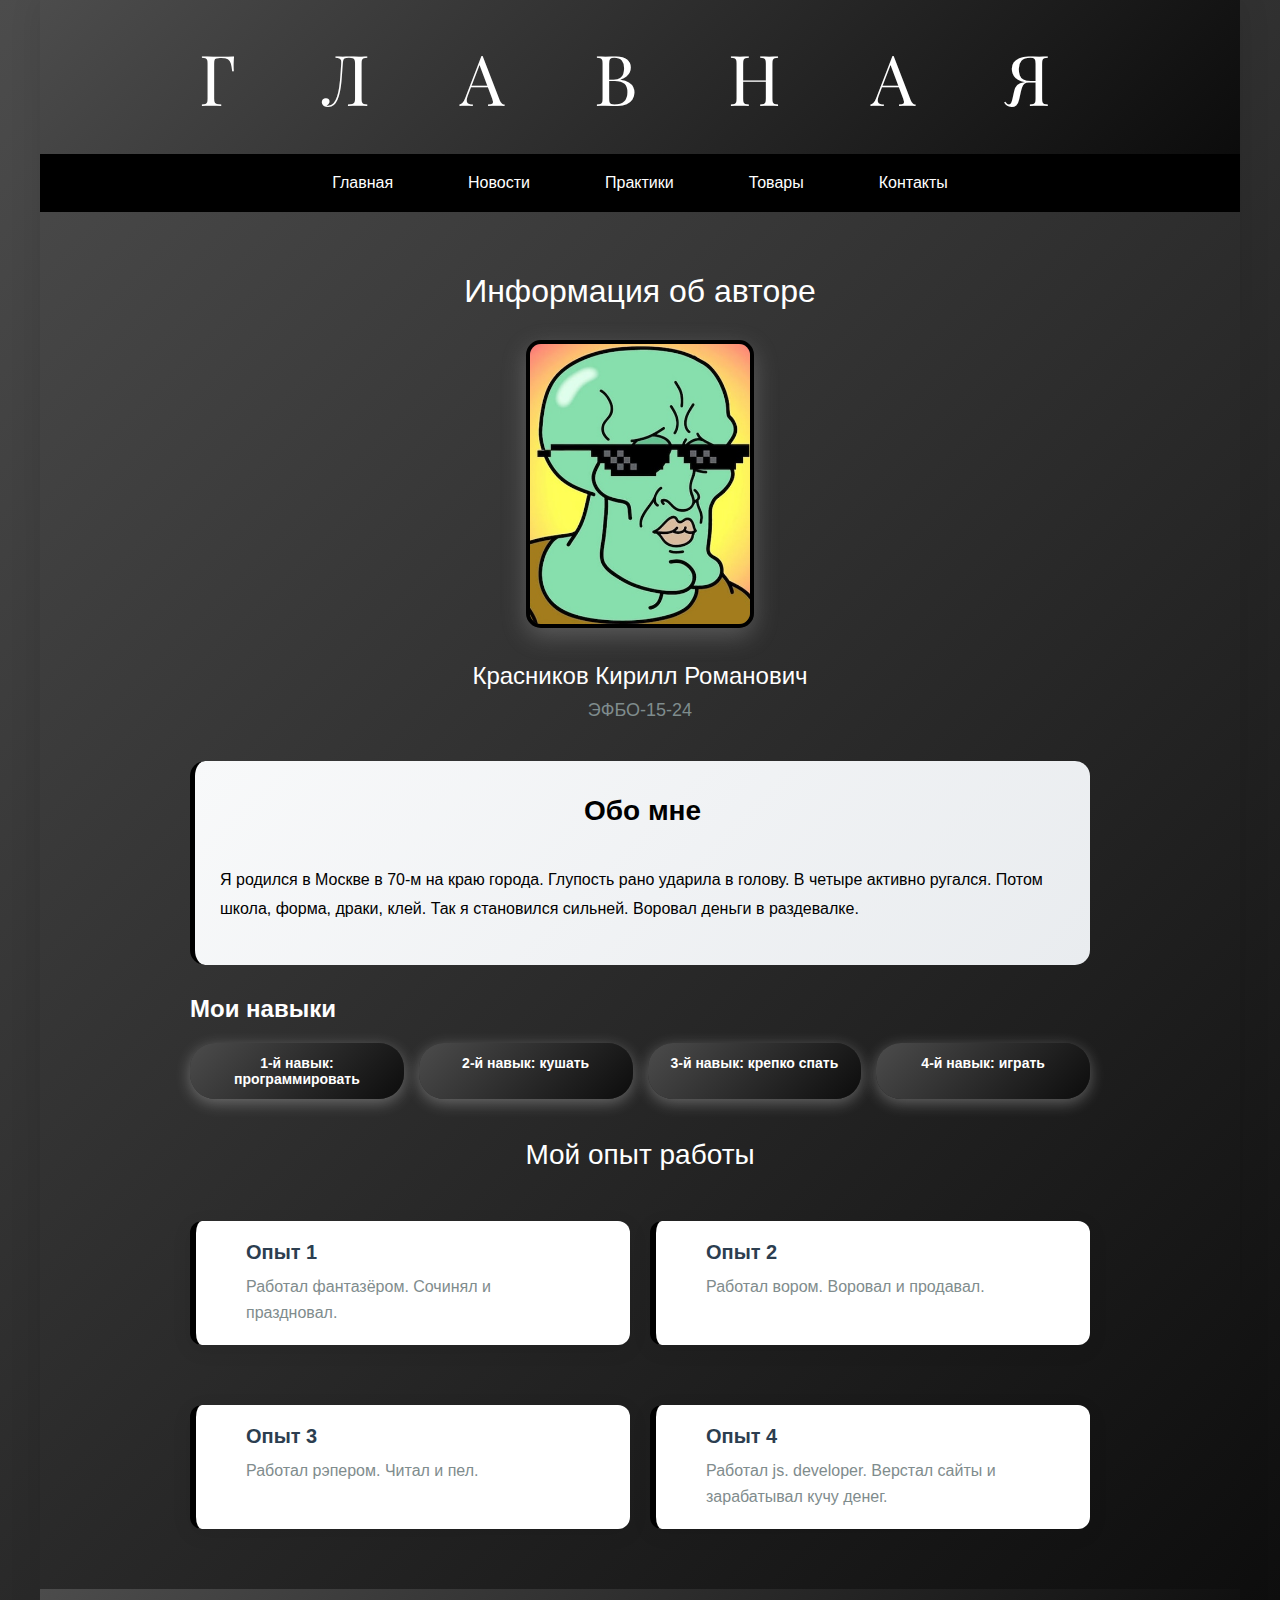
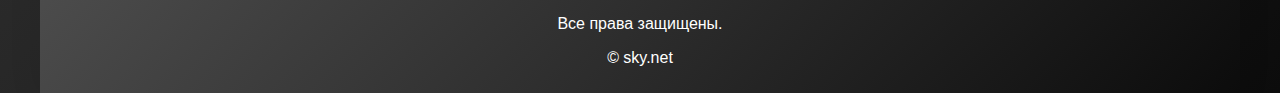
<file: index.html>
<!DOCTYPE html>
<html lang="ru">

<head>
    <meta charset="UTF-8">
    <meta name="viewport" content="width=device-width, initial-scale=1.0">
    <title>Информация обо мне</title>
    <link rel="stylesheet" href="style/styles.css">
    <link rel="preconnect" href="https://fonts.googleapis.com">
    <link rel="preconnect" href="https://fonts.gstatic.com" crossorigin>
    <link
        href="https://fonts.googleapis.com/css2?family=Jost:ital,wght@0,100..900;1,100..900&family=Playfair+Display:ital,wght@0,400..900;1,400..900&display=swap"
        rel="stylesheet">
</head>

<body>
    <div class="page-container">
        <header class="header">ГЛАВНАЯ</header>
        <nav class="nav">
            <ul class="nav-list">
                <li class="nav-item"><a class="nav-link" href="index.html">Главная</a></li>
                <li class="nav-item"><a class="nav-link" href="pages/news.html">Новости</a></li>
                <li class="nav-item"><a class="nav-link" href="https://github.com/A1zen06">Практики</a></li>
                <li class="nav-item"><a class="nav-link" href="pages/goods.html">Товары</a></li>
                <li class="nav-item"><a class="nav-link" href="pages/contacts.html">Контакты</a></li>
            </ul>
        </nav>

        <main class="content">
            <article class="profile-header">
                <h1 class="profile-title">Информация об авторе</h1>
                <img class="profile-photo" src="images/photo.png" alt="Фото автора">
                <h2 class="profile-name">Красников Кирилл Романович</h2>
                <p class="profile-group">ЭФБО-15-24</p>
            </article>

            <section class="about-me">
                <h3 class="zag no-margin-top" style="color: rgb(0, 0, 0);">Обо мне</h3>
                <p>Я родился в Москве в 70-м на краю города. Глупость рано ударила в голову. В четыре активно
                    ругался.
                    Потом школа, форма, драки, клей. Так я становился сильней. Воровал деньги в раздевалке.</p>
            </section>
            <section>
                <h2 style="color: white;">Мои навыки</h2>
                <div class="skills-grid">
                    <div class="skill-tag">1-й навык: программировать</div>
                    <div class="skill-tag">2-й навык: кушать </div>
                    <div class="skill-tag">3-й навык: крепко спать</div>
                    <div class="skill-tag">4-й навык: играть</div>
                </div>
            </section>
            <h2 class="section-title" style="color: white;">Мой опыт работы</h2>
            <section class="experience-section">
                <div class="experience-grid">
                    <article class="experience-card">
                        <h3 class="experience-title">Опыт 1</h3>
                        <p class="experience-desc">Работал фантазёром. Сочинял и праздновал.</p>
                    </article>
                    <article class="experience-card">
                        <h3 class="experience-title">Опыт 2</h3>
                        <p class="experience-desc">Работал вором. Воровал и продавал.</p>
                    </article>
                    <article class="experience-card">
                        <h3 class="experience-title">Опыт 3</h3>
                        <p class="experience-desc">Работал рэпером. Читал и пел.</p>
                    </article>
                    <article class="experience-card">
                        <h3 class="experience-title">Опыт 4</h3>
                        <p class="experience-desc">Работал js. developer. Верстал сайты и зарабатывал кучу денег.</p>
                    </article>
                </div>
            </section>
        </main>
        <footer>
            <p>Все права защищены.</p>
            <p>© sky.net</p>
        </footer>
    </div>
</body>

</html>
</file>
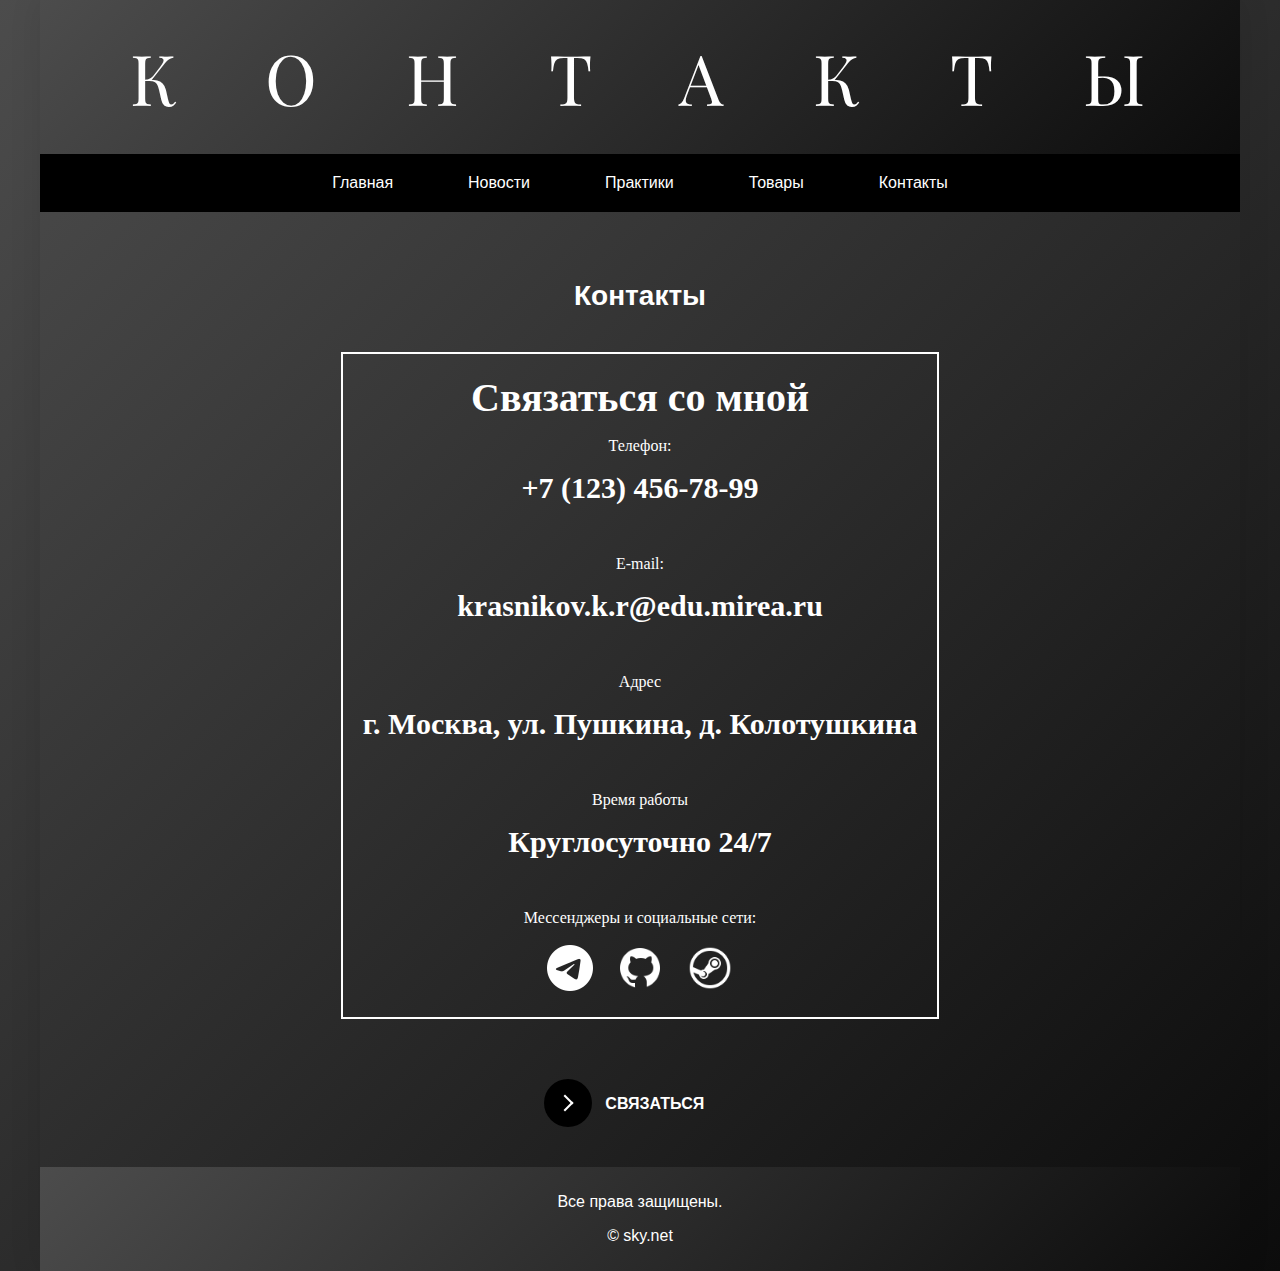
<file: pages/contacts.html>
<!DOCTYPE html>
<html lang="ru">

<head>
    <meta charset="UTF-8">
    <meta name="viewport" content="width=device-width, initial-scale=1.0">
    <title>Связь со мной</title>
    <link rel="stylesheet" href="../style/styles.css">
    <link rel="preconnect" href="https://fonts.googleapis.com">
    <link rel="preconnect" href="https://fonts.gstatic.com" crossorigin>
    <link
        href="https://fonts.googleapis.com/css2?family=Jost:ital,wght@0,100..900;1,100..900&family=Playfair+Display:ital,wght@0,400..900;1,400..900&display=swap"
        rel="stylesheet">
</head>

<body>
    <div class="page-container">
        <div class="header">КОНТАКТЫ</div>
        <nav class="nav">
            <ul class="nav-list">
                <li class="nav-item"><a class="nav-link" href="../index.html">Главная</a></li>
                <li class="nav-item"><a class="nav-link" href="news.html">Новости</a></li>
                <li class="nav-item"><a class="nav-link" href="https://github.com/A1zen06" target="_blank">Практики</a>
                </li>
                <li class="nav-item"><a class="nav-link" href="goods.html">Товары</a></li>
                <li class="nav-item"><a class="nav-link" href="contacts.html">Контакты</a></li>
            </ul>
        </nav>
        <main class="content">
            <p class="zag"> Контакты</p>
            <section class="con-section">
                <div class="con-container">
                    <h4 style="font-size: 40px;">Связаться со мной</h4>
                    <p>Телефон:</p>
                    <h4 style="font-size: 30px; margin-bottom: 50px;">+7 (123) 456-78-99</h5>
                        <p>E-mail:</p>
                        <h4 style="font-size: 30px; margin-bottom: 50px;">krasnikov.k.r@edu.mirea.ru</h5>
                            <p>Адрес</p>
                            <h4 style="font-size: 30px; margin-bottom: 50px;">г. Москва, ул. Пушкина, д. Колотушкина
                                </h5>
                                <p>Время работы</p>
                                <h4 style="font-size: 30px; margin-bottom: 50px;">Круглосуточно 24/7</h4>
                                <p>Мессенджеры и социальные сети:</p>
                                <div class="contact_buttons">
                                    <a href="https://web.telegram.org" target="_blank" class="buttons">
                                        <img src="../images/telegram.png" alt="telegram" width="50" height="50">
                                    </a>
                                    <a href="https://github.com/A1zen06" target="_blank" class="buttons">
                                        <img src="../images/github-mark.png" alt="GitHub" width="50" height="50">
                                    </a>
                                    <a href="https://steamcommunity.com/profiles/76561199030300268/" target="_blank"
                                        class="buttons">
                                        <img src="../images/steam.png" alt="steam" width="50" height="50">
                                    </a>
                                </div>
                </div>
                <script type="text/javascript" charset="utf-8" async
                    src="https://api-maps.yandex.ru/services/constructor/1.0/js/?um=constructor%3A2254c965f2fed811ae71b7d61d9e95b786cb007ad8b465291d38e07ce726077f&amp;width=851&amp;height=405&amp;lang=ru_RU&amp;scroll=true"></script>
            </section>
            <!--<section class="contacts-section">
                <div class="contacts">
                    <h3 class="zag-goods">Электронная почта</h3>
                    <p>Адрес электронной почты: krasnikov.k.r@edu.mirea.ru</p>
                </div>
                <div class="contacts">
                    <h3 class="zag-goods">Физический адрес</h3>
                    <p>Адрес: г. Москва, ул. Пушкина, д. Колотушкина</p>
                </div>
                <div class="contacts">
                    <h3 class="zag-goods">Физический номер</h3>
                    <p>Номер телефона: +7 (123) 456-78-99</p>
                </div> -->
            <button class="learn-more" onclick="contactModal.showModal()">
                <span class="circle" aria-hidden="true">
                    <span class="icon arrow"></span>
                </span>
                <span class="button-text">Связаться</span>
            </button>
            </section>
            <dialog id="contactModal">
                <div class="modal-header">
                    <h2>Форма обратной связи</h2>
                </div>

                <div class="modal-content">
                    <form id="feedbackForm" method="dialog">
                        <div class="form-group">
                            <label for="name">Имя <span class="required">*</span></label>
                            <input type="text" id="name" name="name" required placeholder="Введите ваше имя">
                        </div>

                        <div class="form-group">
                            <label for="phone">Телефон: <span class="required">*</span></label>
                            <input type="tel" id="phone" name="phone" required placeholder="+7 (XXX) XXX-XX-XX">
                        </div>

                        <div class="form-group">
                            <label for="email">Электронная почта: <span class="required">*</span></label>
                            <input type="email" id="email" name="email" required placeholder="example@mail.ru">
                        </div>

                        <div class="form-group">
                            <label for="category">Категория обращения <span class="required">*</span></label>
                            <select id="category" name="category" required>
                                <option value="">Выберите категорию</option>
                                <option value="technical">Техническая поддержка</option>
                                <option value="commercial">Коммерческое предложение</option>
                                <option value="cooperation">Сотрудничество</option>
                                <option value="complaint">Жалоба</option>
                                <option value="suggestion">Предложение</option>
                                <option value="other">Другое</option>
                            </select>
                        </div>

                        <div class="form-group">
                            <label for="message">Текст обращения <span class="required">*</span></label>
                            <textarea id="message" name="message" required
                                placeholder="Опишите вашу проблему или вопрос..."></textarea>
                        </div>

                        <div class="modal-actions">
                            <!-- Кнопка отмены с автоматическим закрытием через form method="dialog" -->
                            <button type="submit" class="btn btn-secondary">Отмена</button>
                            <!-- Кнопка отправки с обработкой через JavaScript -->
                            <button type="button" class="btn btn-primary" onclick="submitForm()">Отправить</button>
                        </div>
                    </form>
                </div>
            </dialog>
        </main>
        <footer>
            <p>Все права защищены.</p>
            <p>© sky.net</p>
        </footer>
    </div>
</body>

</html>
</file>
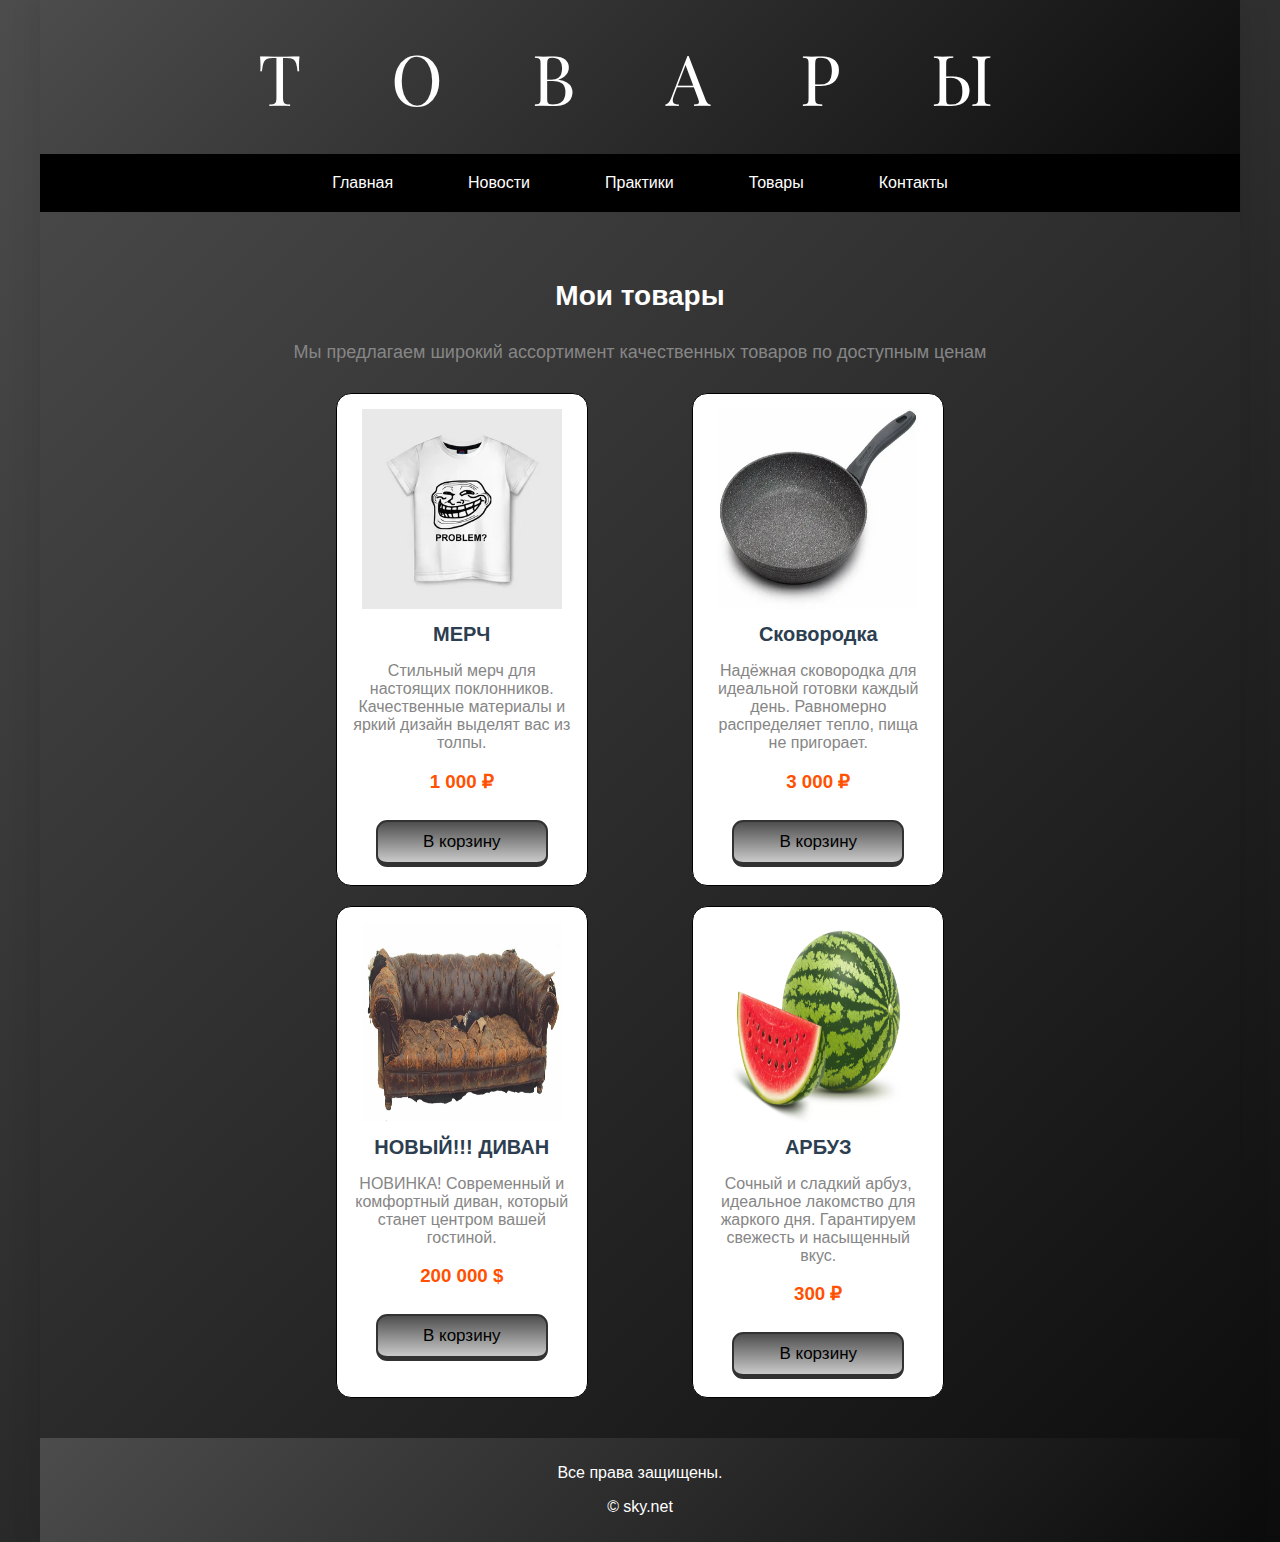
<file: pages/goods.html>
<!DOCTYPE html>
<html lang="ru">

<head>
    <meta charset="UTF-8">
    <meta name="viewport" content="width=device-width, initial-scale=1.0">
    <title>Товары</title>
    <link rel="stylesheet" href="../style/styles.css">
    <link rel="preconnect" href="https://fonts.googleapis.com">
    <link rel="preconnect" href="https://fonts.gstatic.com" crossorigin>
    <link
        href="https://fonts.googleapis.com/css2?family=Jost:ital,wght@0,100..900;1,100..900&family=Playfair+Display:ital,wght@0,400..900;1,400..900&display=swap"
        rel="stylesheet">
</head>

<body>
    <div class="page-container">
        <header class="header">ТОВАРЫ</header>
        <nav class="nav">
            <ul class="nav-list">
                <li class="nav-item"><a class="nav-link" href="../index.html">Главная</a></li>
                <li class="nav-item"><a class="nav-link" href="news.html">Новости</a></li>
                <li class="nav-item"><a class="nav-link" href="https://github.com/A1zen06">Практики</a></li>
                <li class="nav-item"><a class="nav-link" href="goods.html">Товары</a></li>
                <li class="nav-item"><a class="nav-link" href="contacts.html">Контакты</a></li>
            </ul>
        </nav>
        <main class="content">
            <section class="products-section">
                <p class="zag">Мои товары</p>
                <p class="text-desc">Мы предлагаем широкий ассортимент качественных товаров по доступным ценам</p>
                <div class="goods-grid">
                    <article class="tag_iteam">
                        <img src="../images/prob.png" alt="МЕРЧ" width="200" height="200">
                        <h3 class="zag-goods">МЕРЧ</h3>
                        <p class="js2">Стильный мерч для настоящих поклонников. Качественные материалы и яркий дизайн
                            выделят вас из толпы.</p>
                        <div class="products-info">
                            <h3 class="jc1">1 000 ₽</h3>
                            <button class="products-button">В корзину</button>
                        </div>
                    </article>
                    <article class="tag_iteam">
                        <img src="../images/sk.png" alt="Сковородка" width="200" height="200">
                        <h3 class="zag-goods">Сковородка</h3>
                        <p class="js2">Надёжная сковородка для идеальной готовки каждый день. Равномерно распределяет
                            тепло,
                            пища не пригорает.</p>
                        <div class="products-info">
                            <h3 class="jc1">3 000 ₽</h3>
                            <button class="products-button">В корзину</button>
                        </div>
                    </article>
                    <article class="tag_iteam">
                        <img src="../images/div.png" alt="ДИВАН" width="200" height="200">
                        <h3 class="zag-goods">НОВЫЙ!!! ДИВАН</h3>
                        <p class="js2">НОВИНКА! Современный и комфортный диван, который станет центром вашей гостиной.
                        </p>
                        <div class="products-info">
                            <h3 class="jc1">200 000 $</h3>
                            <button class="products-button">В корзину</button>
                        </div>
                    </article>
                    <article class="tag_iteam">
                        <img src="../images/pine.png" alt="ДИВАН" width="200" height="200">
                        <h3 class="zag-goods">АРБУЗ</h3>
                        <p class="js2">Сочный и сладкий арбуз, идеальное лакомство для жаркого дня. Гарантируем свежесть
                            и
                            насыщенный вкус.</p>
                        <div class="products-info">
                            <h3 class="jc1">300 ₽</h3>
                            <button class="products-button">В корзину</button>
                        </div>

                    </article>
                </div>
            </section>
        </main>
        <footer>
            <p>Все права защищены.</p>
            <p>© sky.net</p>
        </footer>
    </div>
</body>

</html>
</file>
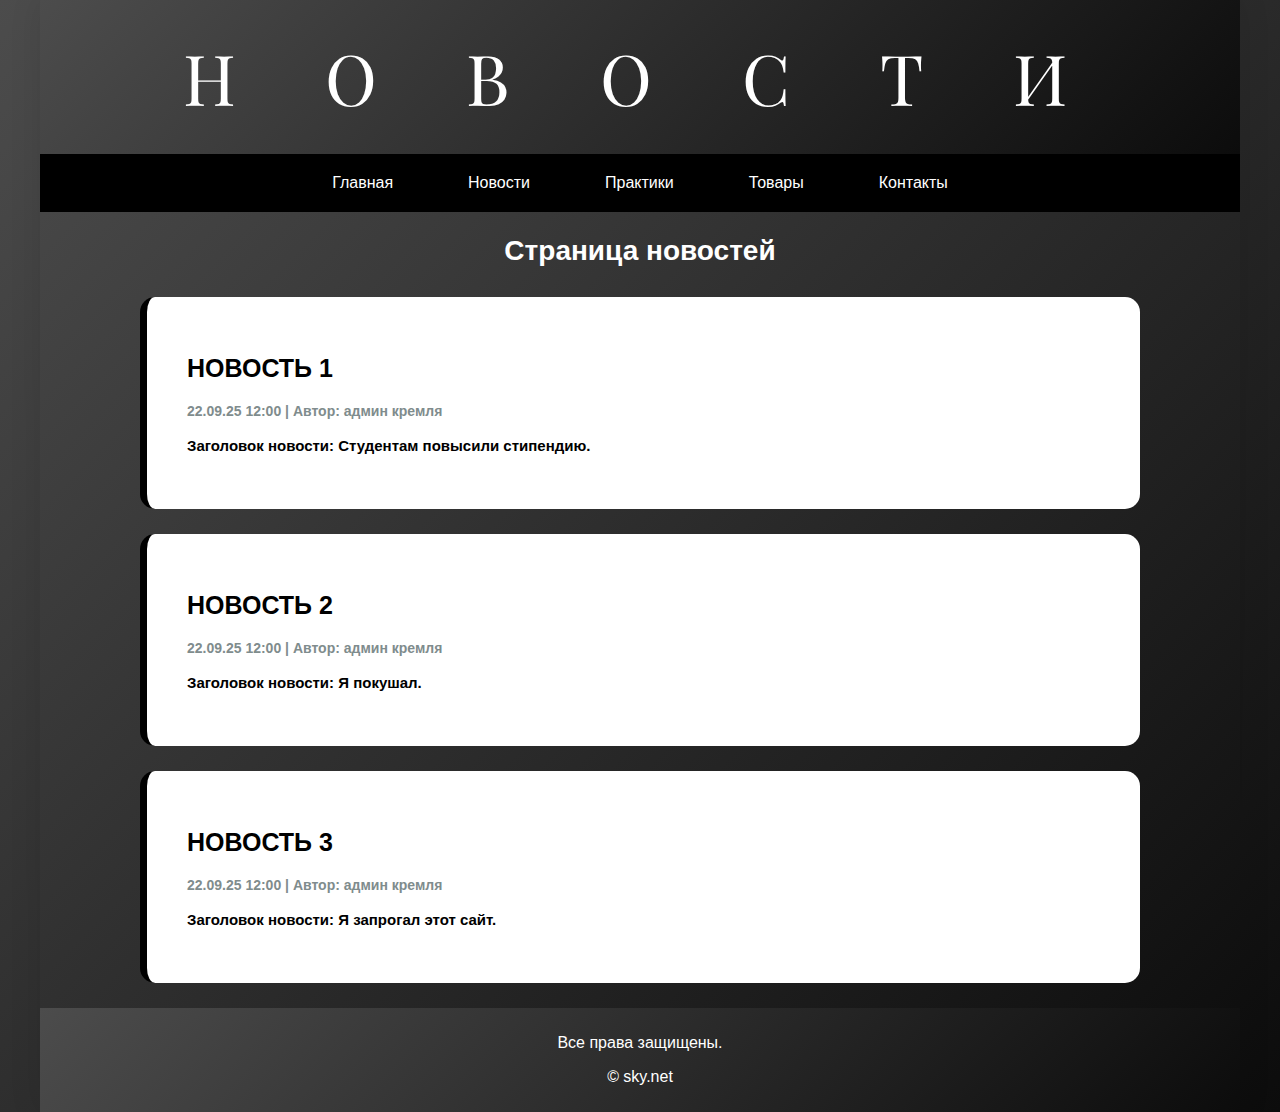
<file: pages/news.html>
<!DOCTYPE html>
<html lang="ru">

<head>
    <meta charset="UTF-8">
    <meta name="viewport" content="width=device-width, initial-scale=1.0">
    <title>Новости</title>
    <link rel="stylesheet" href="../style/styles.css">
    <link rel="preconnect" href="https://fonts.googleapis.com">
    <link rel="preconnect" href="https://fonts.gstatic.com" crossorigin>
    <link
        href="https://fonts.googleapis.com/css2?family=Jost:ital,wght@0,100..900;1,100..900&family=Playfair+Display:ital,wght@0,400..900;1,400..900&display=swap"
        rel="stylesheet">
</head>

<body>
    <div class="page-container">
        <header class="header">НОВОСТИ</header>
        <nav class="nav">
            <ul class="nav-list">
                <li class="nav-item"><a class="nav-link" href="../index.html">Главная</a></li>
                <li class="nav-item"><a class="nav-link" href="news.html">Новости</a></li>
                <li class="nav-item"><a class="nav-link" href="https://github.com/A1zen06">Практики</a></li>
                <li class="nav-item"><a class="nav-link" href="goods.html">Товары</a></li>
                <li class="nav-item"><a class="nav-link" href="contacts.html">Контакты</a></li>
            </ul>
        </nav>
        <main class="news-content">
            <h2 class="zag">Страница новостей</h2>
            <section class="news-container-1">
                <article class="tag_news">
                    <a href="news/1.html" style="text-decoration: none; color: #000000;">
                        <h1 style="font-size: 25px;">НОВОСТЬ 1</h1>
                        <p class="experience-desc">22.09.25 12:00 | Автор: админ кремля</p>
                        <p style="font-size: 15px;">Заголовок новости: Студентам повысили стипендию.</p>
                    </a>
                </article>
                <article class="tag_news">
                    <a href="news/2.html" style="text-decoration: none; color: #000000;">
                        <h1 style="font-size: 25px;">НОВОСТЬ 2</h1>
                        <p class="experience-desc">22.09.25 12:00 | Автор: админ кремля</p>
                        <p style="font-size: 15px;">Заголовок новости: Я покушал.</p>
                    </a>
                </article>
                <article class="tag_news news-no-margin">
                    <a href="news/3.html" style="text-decoration: none; color: #000000;">
                        <h1 style="font-size: 25px;">НОВОСТЬ 3</h1>
                        <p class="experience-desc">22.09.25 12:00 | Автор: админ кремля</p>
                        <p style="font-size: 15px;">Заголовок новости: Я запрогал этот сайт.</p>
                    </a>
                </article>
            </section>
        </main>
        <footer>
            <p>Все права защищены.</p>
            <p>© sky.net</p>
        </footer>
    </div>
</body>

</html>
</file>
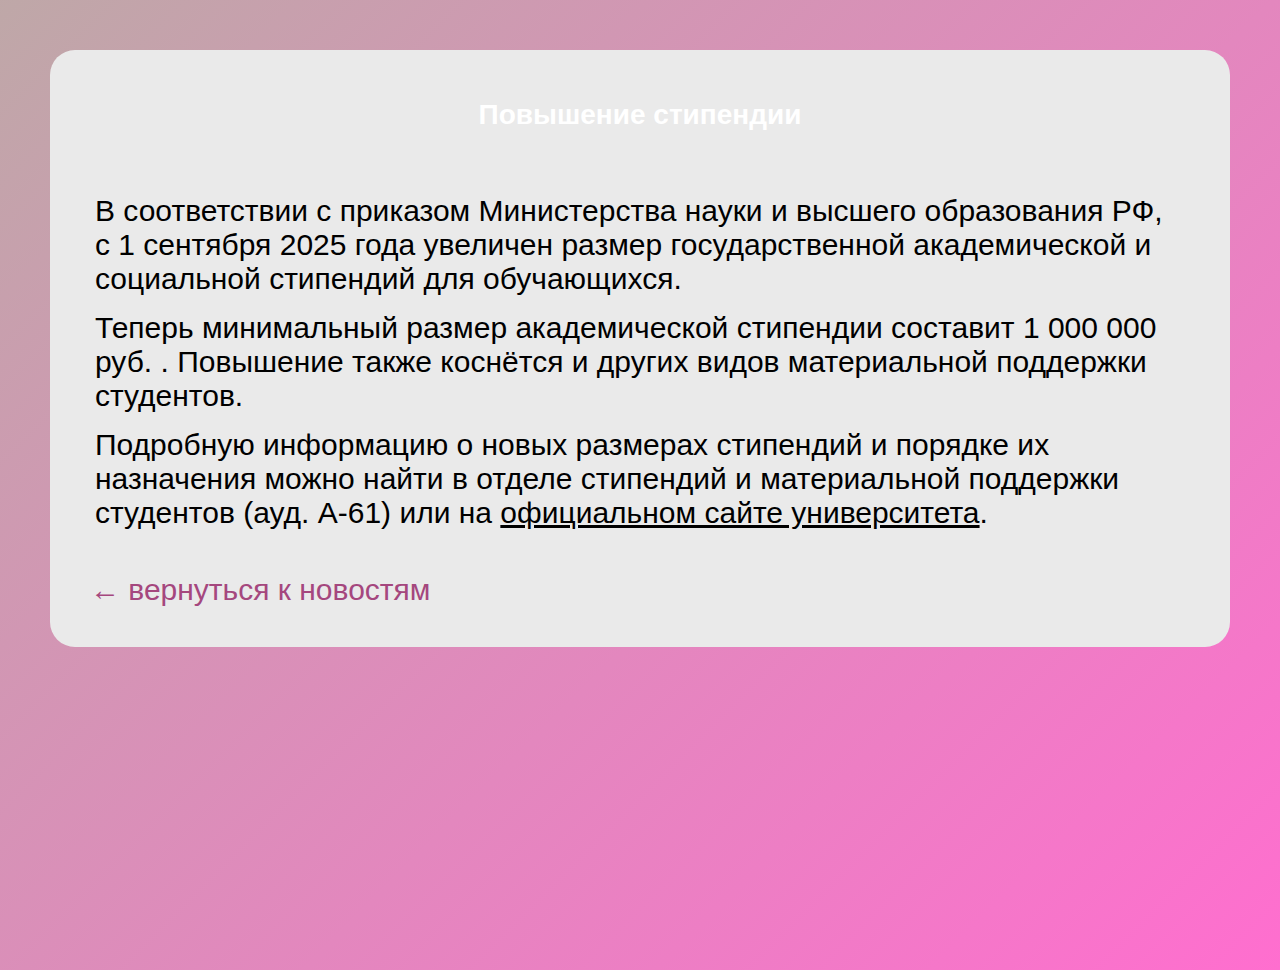
<file: pages/news/1.html>
<!DOCTYPE html>
<html lang="ru">

<head>
    <meta charset="UTF-8">
    <meta name="viewport" content="width=device-width, initial-scale=1.0">
    <title>Новость 1</title>
    <link rel="stylesheet" href="../../style/styles.css">
</head>

<body class="news-body">
    <div class="news-container">
        <h1 class="zag">Повышение стипендии</h1>
        <br>
        <p class="news-text">В соответствии с приказом Министерства науки и высшего образования РФ, с 1 сентября 2025
            года увеличен размер государственной академической и социальной стипендий для обучающихся.<br>

        <p class="news-text">Теперь минимальный размер академической стипендии составит 1 000 000 руб. . Повышение также
            коснётся и других видов материальной поддержки студентов.</p>

        <p class="news-text">Подробную информацию о новых размерах стипендий и порядке их назначения можно найти в
            отделе стипендий и материальной поддержки студентов (ауд. A-61) или на <a href="https://www.mirea.ru"
                target="_blank" style="color: black">официальном сайте университета</a>.</p>
        <br>
        <a href="../../pages/news.html" style="color: rgb(165, 71, 126); text-decoration: none;">
            <p class="come-back">← вернуться к новостям</p>
        </a>
    </div>
</body>

</html>
</file>
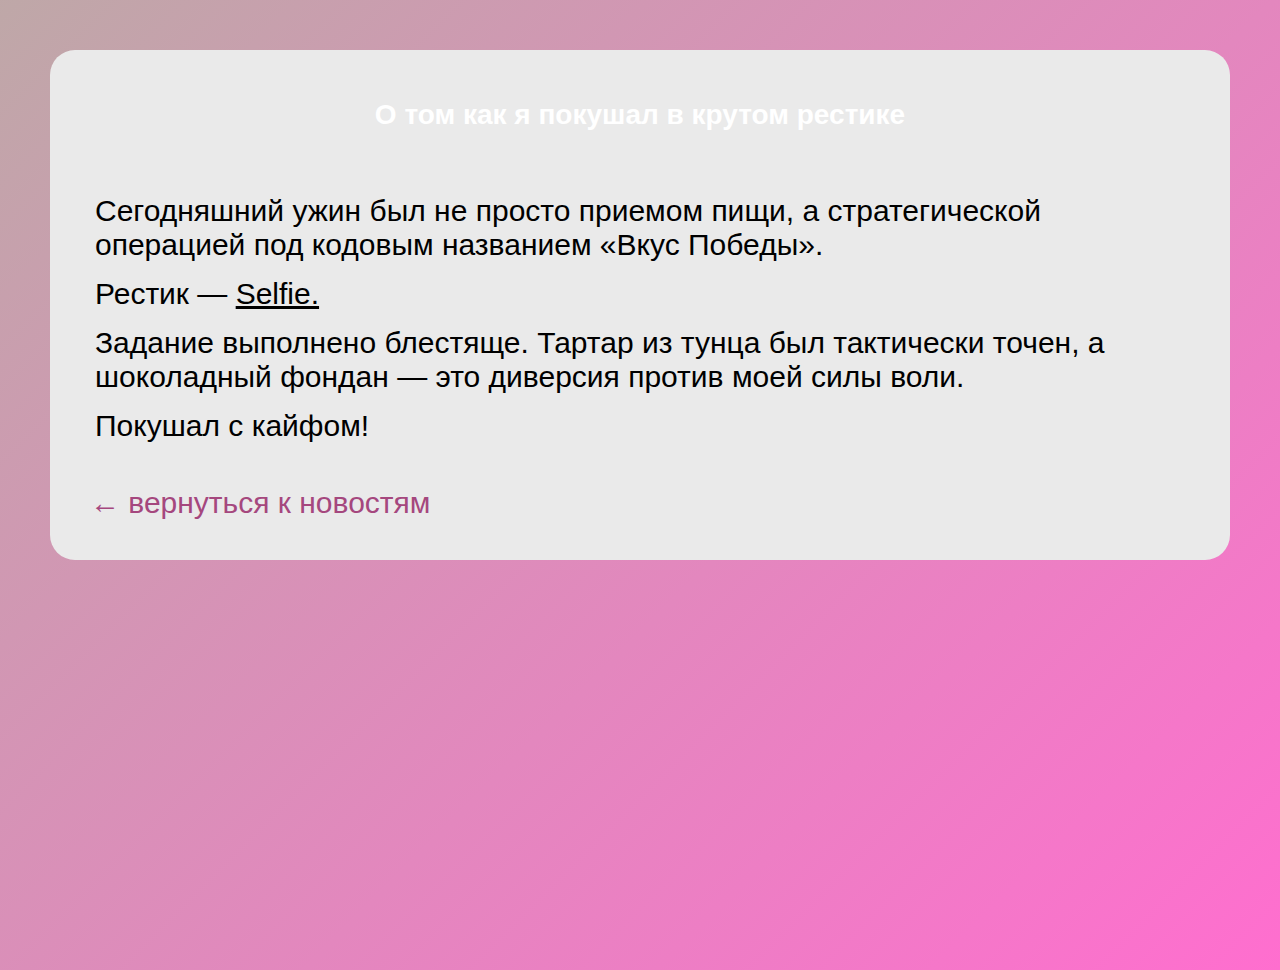
<file: pages/news/2.html>
<!DOCTYPE html>
<html lang="ru">

<head>
    <meta charset="UTF-8">
    <meta name="viewport" content="width=device-width, initial-scale=1.0">
    <title>Новость 2</title>
    <link rel="stylesheet" href="../../style/styles.css">
</head>

<body class="news-body">
    <div class="news-container">
        <h1 class="zag">О том как я покушал в крутом рестике</h1>
        <br>
        <p class="news-text">Сегодняшний ужин был не просто приемом пищи, а стратегической операцией под кодовым
            названием «Вкус Победы».</p>

        <p class="news-text">Рестик — <a
                href="https://selfiemoscow.ru/?utm_campaign=contacts&utm_medium=geo&utm_source=ya_kart" target="_blank"
                style="color: black;">Selfie.</a></p>

        <p class="news-text">Задание выполнено блестяще. Тартар из тунца был тактически точен, а шоколадный фондан — это
            диверсия против моей силы воли.</p>

        <p class="news-text">Покушал с кайфом!</p>
        <br>
        <a href="../../pages/news.html" style="color: rgb(165, 71, 126); text-decoration: none;">
            <p class="come-back">← вернуться к новостям</p>
        </a>
    </div>
</body>

</html>
</file>
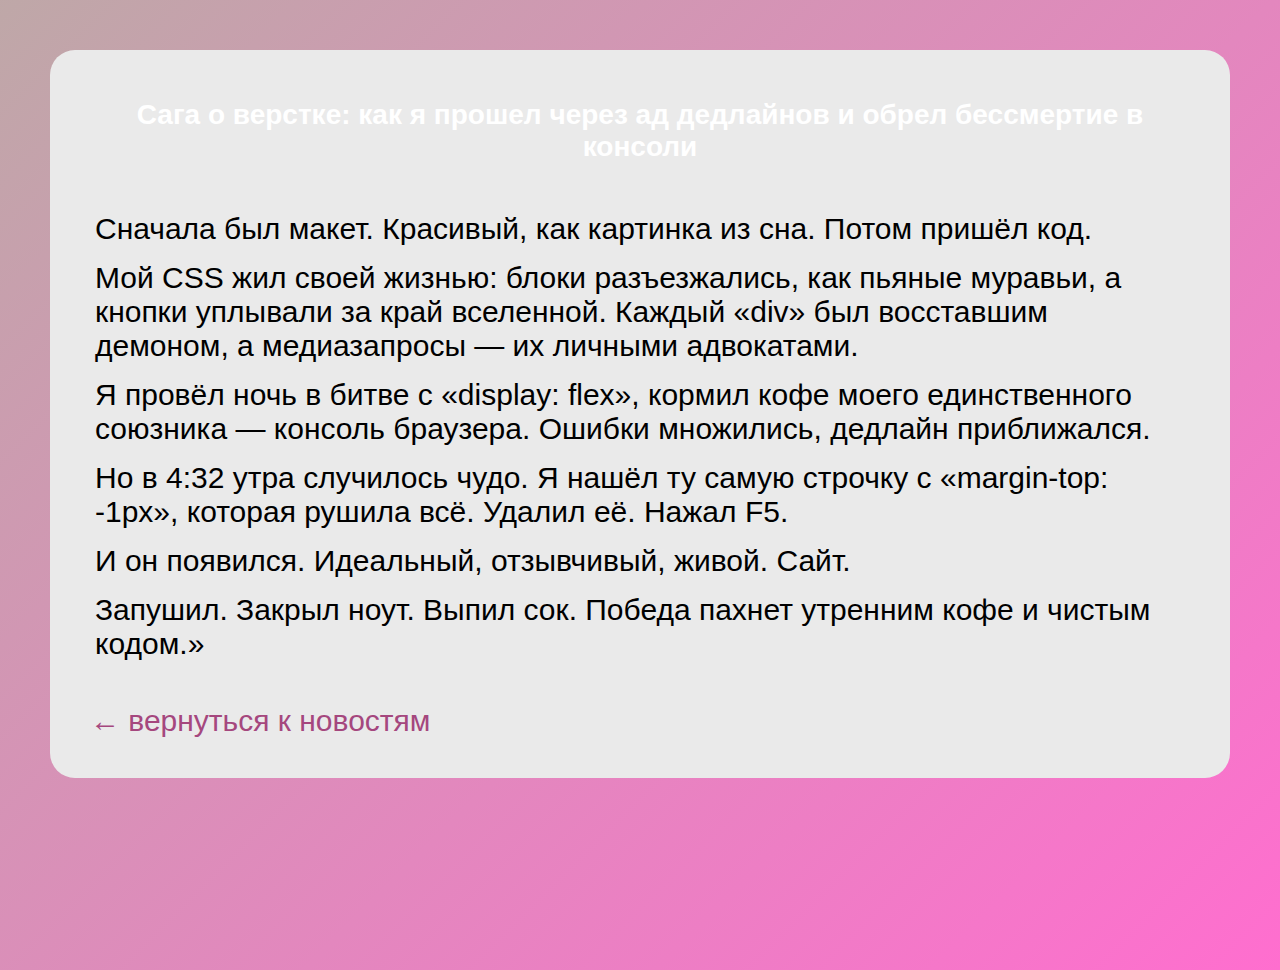
<file: pages/news/3.html>
<!DOCTYPE html>
<html lang="ru">

<head>
    <meta charset="UTF-8">
    <meta name="viewport" content="width=device-width, initial-scale=1.0">
    <title>Новость 3</title>
    <link rel="stylesheet" href="../../style/styles.css">
</head>

<body class="news-body">
    <div class="news-container">
        <h1 class="zag">Сага о верстке: как я прошел через ад дедлайнов и обрел бессмертие в консоли</h1>
        <br>
        <p class="news-text">Сначала был макет. Красивый, как картинка из сна. Потом пришёл код.<br>

        <p class="news-text">Мой CSS жил своей жизнью: блоки разъезжались, как пьяные муравьи, а кнопки уплывали за край
            вселенной. Каждый «div» был восставшим демоном, а медиазапросы — их личными адвокатами.</p>

        <p class="news-text">Я провёл ночь в битве с «display: flex», кормил кофе моего единственного союзника — консоль
            браузера. Ошибки множились, дедлайн приближался.</p>
        <p class="news-text">Но в 4:32 утра случилось чудо. Я нашёл ту самую строчку с «margin-top: -1px», которая
            рушила всё. Удалил её. Нажал F5.</p>
        <p class="news-text">И он появился. Идеальный, отзывчивый, живой. Сайт.</p>
        <p class="news-text">Запушил. Закрыл ноут. Выпил сок. Победа пахнет утренним кофе и чистым кодом.»</p>
        <br>
        <a href="../../pages/news.html" style="color: rgb(165, 71, 126); text-decoration: none;">
            <p class="come-back">← вернуться к новостям</p>
        </a>
    </div>
</body>

</html>
</file>
<file: style/styles.css>
body {
    font-family: 'Segoe UI', Tahoma, Geneva, Verdana, sans-serif;
    margin: 0;
    padding: 0;
    background: linear-gradient(135deg, #4c4c4c 0%, #0c0c0c 100%);
    min-height: 100vh;
}
h4,
h5{
    margin: 0;
}
/* ===== КОНТЕЙНЕР СТРАНИЦЫ ===== */
.page-container {

    max-width: 1200px;
    margin: 0 auto;
    background: linear-gradient(135deg, #4c4c4c 0%, #0c0c0c 100%);
    min-height: 100vh;
    box-shadow: 0 0 30px rgba(0, 0, 0, 0.1);
    display: grid;
    grid-template-rows: auto auto 1fr auto;
    grid-template-areas:
        "header"
        "nav"
        "main"
        "footer";
}


/* ===== ШАПКА ===== */
.header {
    background: linear-gradient(135deg, #4c4c4c 0%, #0c0c0c 100%);
    color: white;
    text-align: center;
    padding: 30px;
    font-size: 70px;
    font-weight: 300px;
    letter-spacing: 90px;
    font-family: "Playfair Display", serif;
    font-optical-sizing: auto;
    font-style: normal;
    min-width: 1000px;
    padding-left: 90px;
}

/* ===== НАВИГАЦИЯ ===== */
.nav {
    background: #000000;
    padding: 20px 0;
    display: block;
}

.nav-list {
    list-style: none;
    margin: 0;
    padding: 0;
    text-align: center;
    display: flex;
    justify-content: center;
    gap: 25px;
}

.nav-item {
    margin: 0;
    display: block;
}

.nav-link {
    color: white;
    text-decoration: none;
    padding: 12px 25px;
    border-radius: 25px;
    transition: all 0.3s ease;
    font-weight: 500;
}

.nav-link:hover {
    background: rgba(255, 255, 255, 0.1);
    transform: translateY(-2px);
}

/* ===== ОСНОВНОЙ КОНТЕНТ ===== */
.content {
    padding: 40px;
    max-width: 900px;
    margin: 0 auto;
}

.news-content {
    padding: 0px 100px 25px;
}

/* ===== ГЛАВНАЯ СТРАНИЦА ===== */
.profile-header {
    text-align: center;
    margin-bottom: 40px;
}

.profile-title {
    font-size: 32px;
    color: #ffffff;
    margin-bottom: 10px;
    font-weight: 300;
}

.profile-photo {
    width: 220px;
    height: 280px;
    border-radius: 15px;
    object-fit: cover;
    margin: 20px auto;
    border: 4px solid #000000;
    box-shadow: 0 8px 25px rgba(190, 190, 190, 0.3);
    transition: all 0.3s ease;
}

.profile-photo:hover {
    transform: scale(1.2);
}

.profile-name {
    font-size: 24px;
    color: #ffffff;
    margin: 10px 0;
    font-weight: 500;
}

.profile-group {
    font-size: 18px;
    color: #7f8c8d;
    margin: 5px 0;
}

.about-me {
    background: linear-gradient(135deg, #f8f9fa 0%, #e9ecef 100%);
    padding: 25px;
    border-radius: 15px;
    margin: 30px 0;
    border-left: 5px solid #000000;
    font-size: 16px;
    line-height: 1.8;
}

/* ===== НАВЫКИ ===== */
.skills-grid {
    display: grid;
    grid-template-columns: repeat(auto-fit, minmax(150px, 1fr));
    gap: 15px;
    margin: 20px 0 40px;

}

.skill-tag {
    background: linear-gradient(135deg, #4c4c4c 0%, #0c0c0c 100%);
    color: white;
    padding: 12px 10px;
    border-radius: 25px;
    font-weight: 600;
    font-size: 14px;
    box-shadow: 0 4px 15px rgba(255, 255, 255, 0.3);
    transition: all 0.3s ease;
    text-align: center;
}

.skill-tag:hover {
    transform: translateY(-3px);
    box-shadow: 0 6px 20px rgba(255, 255, 255, 0.993);
}

/* ===== ОПЫТ РАБОТЫ ===== */
.experience-section {
    margin-top: 30px;
}

.experience-grid {
    display: grid;
    grid-template-columns: repeat(auto-fit, minmax(300px, 1fr));
    gap: 20px;
}

.section-title {
    font-size: 28px;
    color: #2c3e50;
    text-align: center;
    margin-bottom: 30px;
    font-weight: 300;
}

.experience-card {
    background: white;
    padding: 20px 50px;
    margin: 20px 0;
    border-radius: 12px;
    box-shadow: 0 5px 20px rgba(0, 0, 0, 0.08);
    border-left: 6px solid #000000;
    transition: transform 0.3s ease;
    text-align: left;
}

.experience-card:hover {
    transform: translateX(5px);
}

.experience-title {
    font-size: 20px;
    color: #2c3e50;
    margin: 0 0 10px 0;
    font-weight: 600;
}

.experience-desc {
    color: #7f8c8d;
    line-height: 1.6;
    margin: 0;
}

/* ===== ФУТЕР ===== */
footer {
    background: linear-gradient(135deg, #4c4c4c 0%, #0c0c0c 100%);
    color: white;
    text-align: center;
    padding-bottom: 10px;
    padding-top: 10px;
    grid-area: footer;
}

.tag_news {
    background-size: 1000px 189px;
    background-color: white;
    color: rgb(0, 0, 0);
    padding: 40px;
    border-radius: 15px;
    border-left: 7px solid #000000;
    font-weight: 600;
    font-size: 14px;
    transition: all 0.3s ease;
}

.news-container-1 {
    display: grid;
    gap: 25px;
}

.tag_news:hover {
    transform: translateY(-5px);
    box-shadow: 0px 15px 60px #08000075;
}

.news-no-margin {
    margin-bottom: 0px;
}

.no-margin-top {
    margin-top: 0;
    margin-bottom: 10px;
}

.zag {
    text-align: center;
    font-size: 28px;
    color: #ffffff;
    margin-bottom: 30px;
    font-weight: 600;
    max-height: 50px;
}

.contacts {
    border-radius: 15px;
    background-color: #ffffff;
    font-size: 22px;
    text-align: center;
    border-radius: 15px;
    transition: all 0.3s ease;
    border-left: 5px solid #000000;
    margin: 20px 0;
    padding: 10px 20px;
}

.contacts:hover {
    transform: translateX(10px);
}

/* СУПЕР КНОПКА 1 */
button {
    position: relative;
    display: inline-block;
    cursor: pointer;
    outline: none;
    border: 0;
    vertical-align: middle;
    text-decoration: none;
    background: transparent;
    padding: 0;
    font-size: inherit;
    font-family: inherit;
    margin: auto;
    display: flex;
    margin-top: 30px;
}

button.learn-more {
    width: 12rem;
    height: auto;
}

button.learn-more .circle {
    transition: all 0.45s cubic-bezier(0.65, 0, 0.076, 1);
    position: relative;
    display: block;
    margin: 0;
    width: 3rem;
    height: 3rem;
    background: #000000;
    border-radius: 1.625rem;
}

button.learn-more .circle .icon {
    transition: all 0.45s cubic-bezier(0.65, 0, 0.076, 1);
    position: absolute;
    top: 0;
    bottom: 0;
    margin: auto;
    background: #ffffff;
}

button.learn-more .circle .icon.arrow {
    transition: all 0.45s cubic-bezier(0.65, 0, 0.076, 1);
    left: 0.625rem;
    width: 1.125rem;
    height: 0.125rem;
    background: none;
}

button.learn-more .circle .icon.arrow::before {
    position: absolute;
    content: "";
    top: -0.29rem;
    right: 0.0625rem;
    width: 0.625rem;
    height: 0.625rem;
    border-top: 0.125rem solid #fff;
    border-right: 0.125rem solid #fff;
    transform: rotate(45deg);
}

button.learn-more .button-text {
    transition: all 0.45s cubic-bezier(0.65, 0, 0.076, 1);
    position: absolute;
    top: 0;
    left: 0;
    right: 0;
    bottom: 0;
    padding: 0.75rem 0;
    margin: 0 0 0 1.85rem;
    color: #ffffff;
    font-weight: 700;
    line-height: 1.6;
    text-align: center;
    text-transform: uppercase;
}

button:hover .circle {
    width: 100%;
}

button:hover .circle .icon.arrow {
    background: #fff;
    transform: translate(1rem, 0);
}

button:hover .button-text {
    color: #fff;
}

/* -------------------------- КОНЕЦ КНОПКИ*/


.tag_iteam {
    text-align: center;
    padding: 15px;
    border: 1px solid #000000;
    border-radius: 15px;
    max-width: 220px;
    background-color: #ffffff;
}

.goods-grid {
    gap: 20px;
    display: grid;
    grid-template-columns: repeat(auto-fit, minmax(280px, 1fr));
    margin-top: 30px;
    justify-items: center;
}

.products-info {
    margin-top: auto;
}

.products-section {
    max-width: 1200px;
    margin: 0 auto;

}

.jc1 {
    color: #ff5100;
    font-weight: 900px;
}

.contact_buttons {
    display: flex;
    gap: 20px;
    justify-content: center;
    flex-wrap: wrap;
    align-items: center;
    margin-top: 15px;
}
.con-section{
    display: grid;
    justify-items: center;
}
.con-container{
    padding: 20px;
    border-style: solid;
    border-width: 2px;
    border-color:  #ffffff;
    margin: 10px;
    margin-bottom: 30px;
    text-align: center;
    color: white;
     font-family: 'SF Pro';
  src: url('fonts/sf-pro.woff2') format('woff2'),
       url('fonts/sf-pro.woff') format('woff');
  font-weight: 200px;
  font-style: normal;
}
.buttons {
    transition: all 0.3s ease;
}

.buttons:hover {
    transform: translateY(-10px) scale(1.1);
    rotate: 10deg;
}

.products-button {
    font-size: 17px;
    padding: 10px 45px;
    border-radius: 0.7rem;
    background-image: linear-gradient(rgb(78, 78, 78), rgb(202, 202, 202));
    border: 2px solid rgb(50, 50, 50);
    border-bottom: 5px solid rgb(50, 50, 50);
    transform: translate(0, -3px);
    cursor: pointer;
    transition: 0.2s;
    transition-timing-function: linear;
}

.products-button:hover{
    transform: translateY(-5px);
}
.products-button:active {
    transform: translate(0, 0);
    border-bottom: 2px solid rgb(50, 50, 50);
}

.text-desc {
    text-align: center;
    color: #868686;
    font-size: 18px;
}

.news-container {
    background-color: #eaeaea;
    border-radius: 25px;
    padding: 30px;
    text-align: left;
    margin: 50px;
    margin-bottom: 0px;
}

.news-body {
    background: linear-gradient(135deg, #bea7a7fd 0%, #ff6ecf 100%);
    margin: 0;
    padding-bottom: 20px;
    overflow: hidden;
    background-size: cover;
}

.news-text {
    margin: 15px;
    font-size: 30px;
}

.come-back {
    transition: all 0.3s ease;
    font-size: 30px;
    margin: 10px;
    display: inline-block;
}

.come-back:hover {
    transform: translateX(-15px);

}

.js2 {
    color: #868686;
}

.zag-goods {
    font-size: 20px;
    color: #2c3e50;
    margin: 10px 0;
    font-weight: 600;
}



dialog::backdrop {
    background: rgba(0, 0, 0, 0.6);
    animation: fadeIn 0.3s ease;
}

dialog {
    border: none;
    border-radius: 12px;
    padding: 0;
    box-shadow: 0 10px 30px rgba(0, 0, 0, 0.3);
    animation: slideIn 0.3s ease;
    max-width: 500px;
    width: 90vw;
    max-height: 90vh;
    overflow-y: auto;
}

.modal-header {
    background: linear-gradient(135deg, #000000 0%, #797979 100%);
    color: white;
    padding: 1.5rem;
    border-radius: 12px 12px 0 0;
    margin: 0;
}

.modal-header h2 {
    margin: 0;
    color: white;
    font-size: 1.5rem;
}

.modal-content {
    padding: 2rem;
}

.form-group {
    margin-bottom: 1.5rem;
}

.form-group label {
    display: block;
    margin-bottom: 0.5rem;
    font-weight: 600;
    color: #2c3e50;
}

.form-group input,
.form-group select,
.form-group textarea {
    width: 100%;
    padding: 0.75rem;
    border: 2px solid #e9ecef;
    border-radius: 6px;
    font-size: 1rem;
    transition: border-color 0.3s ease;
    box-sizing: border-box;
}

.form-group input:focus,
.form-group select:focus,
.form-group textarea:focus {
    outline: none;
    border-color: #000000;
}

.form-group textarea {
    min-height: 100px;
    resize: vertical;
}

.modal-actions {
    display: flex;
    gap: 1rem;
    justify-content: flex-end;
    margin-top: 2rem;
}

.btn {
    padding: 0.75rem 1.5rem;
    border: none;
    border-radius: 6px;
    cursor: pointer;
    font-size: 1rem;
    transition: all 0.3s ease;
    font-weight: 600;
}

.btn-primary {
    background: linear-gradient(135deg, #000000 0%, #444444 100%);
    color: white;
}

.btn-primary:hover {
    transform: translateY(-2px);
    box-shadow: 0 5px 15px rgb(0, 0, 0);
}

.btn-secondary {
    background: #f8f9fa;
    color: #2c3e50;
    border: 2px solid #e9ecef;
}

.btn-secondary:hover {
    background: #e9ecef;
}

.required {
    color: #e74c3c;
}

@keyframes fadeIn {
    from {
        opacity: 0;
    }

    to {
        opacity: 1;
    }
}

@keyframes slideIn {
    from {
        opacity: 0;
        transform: translateY(-50px) scale(0.9);
    }

    to {
        opacity: 1;
        transform: translateY(0) scale(1);
    }
}


@media (max-width: 768px) {
    .nav-list {
        flex-direction: column;
        gap: 10px;
    }

    .skills-grid {
        grid-template-columns: 1fr;
    }

    .experience-grid {
        grid-template-columns: 1fr;
    }

    main.content {
        padding: 20px;
    }

    .news-container {
        padding: 10px;
        margin: 15px;
        margin-top: 50px;
        margin-bottom: 0px;
    }

    .news-text {
        margin: 10px;
        font-size: 14px;
    }

    .come-back {
        font-size: 17px;
    }
}
</file>
